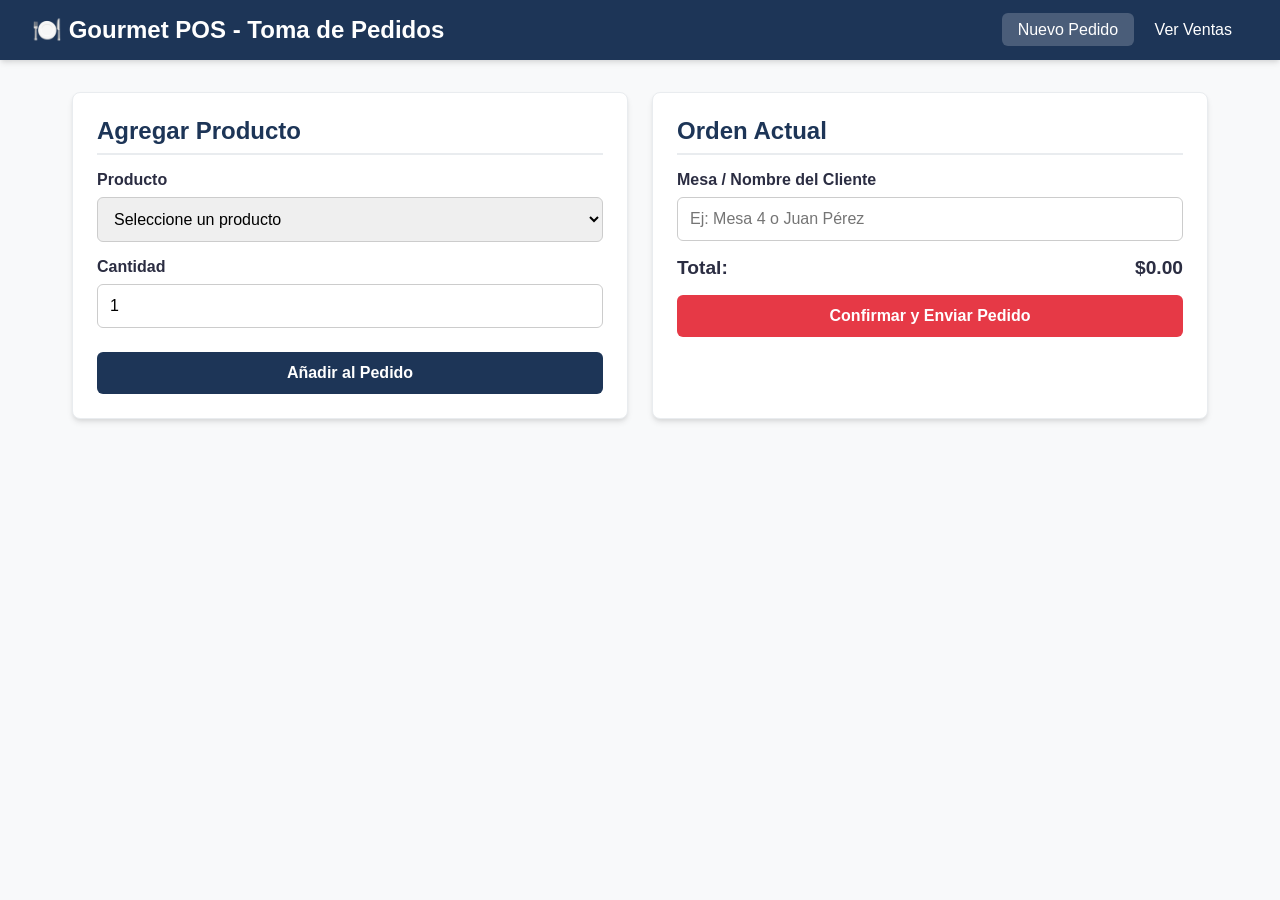
<file: index.html>
<!DOCTYPE html>
<html lang="es">
<head>
  <meta charset="UTF-8">
  <meta name="viewport" content="width=device-width, initial-scale=1.0">
  <title>Restaurante - Toma de Pedidos</title>
  <link rel="stylesheet" href="style.css">
</head>
<body>

  <header>
    <h1>🍽️ Gourmet POS - Toma de Pedidos</h1>
    <nav>
      <a href="index.html" class="active">Nuevo Pedido</a>
      <a href="pedidos.html">Ver Ventas</a>
    </nav>
  </header>

  <main>
    <div class="grid-2">
      <!-- Formulario para agregar items al pedido actual -->
      <section class="card">
        <h2>Agregar Producto</h2>
        <form id="item-form">
          <div class="form-group">
            <label for="producto">Producto</label>
            <select id="producto" class="form-control" required>
              <option value="" disabled selected>Seleccione un producto</option>
              <option value="Hamburguesa Clásica" data-precio="8.50">Hamburguesa Clásica - $8.50</option>
              <option value="Pizza Margherita" data-precio="12.00">Pizza Margherita - $12.00</option>
              <option value="Papas Fritas" data-precio="4.00">Papas Fritas - $4.00</option>
              <option value="Refresco 500ml" data-precio="2.50">Refresco 500ml - $2.50</option>
              <option value="Cerveza Artesanal" data-precio="4.50">Cerveza Artesanal - $4.50</option>
              <option value="Postre Helado" data-precio="3.50">Postre Helado - $3.50</option>
            </select>
          </div>

          <div class="form-group">
            <label for="cantidad">Cantidad</label>
            <input type="number" id="cantidad" class="form-control" min="1" value="1" required>
          </div>

          <button type="submit" class="btn btn-secondary">Añadir al Pedido</button>
        </form>
      </section>

      <!-- Resumen de la orden del cliente actual -->
      <section class="card">
        <h2>Orden Actual</h2>
        <div class="form-group">
          <label for="mesa">Mesa / Nombre del Cliente</label>
          <input type="text" id="cliente" class="form-control" placeholder="Ej: Mesa 4 o Juan Pérez">
        </div>

        <ul id="lista-pedido" class="item-list">
          <!-- Los productos añadidos aparecerán aquí -->
        </ul>

        <div style="display: flex; justify-content: space-between; font-weight: bold; font-size: 1.2rem; margin-bottom: 1rem;">
          <span>Total:</span>
          <span id="total-pedido">$0.00</span>
        </div>

        <button id="btn-completar" class="btn">Confirmar y Enviar Pedido</button>
      </section>
    </div>
  </main>

  <script src="pedido.js"></script>
</body>
</html>
</file>
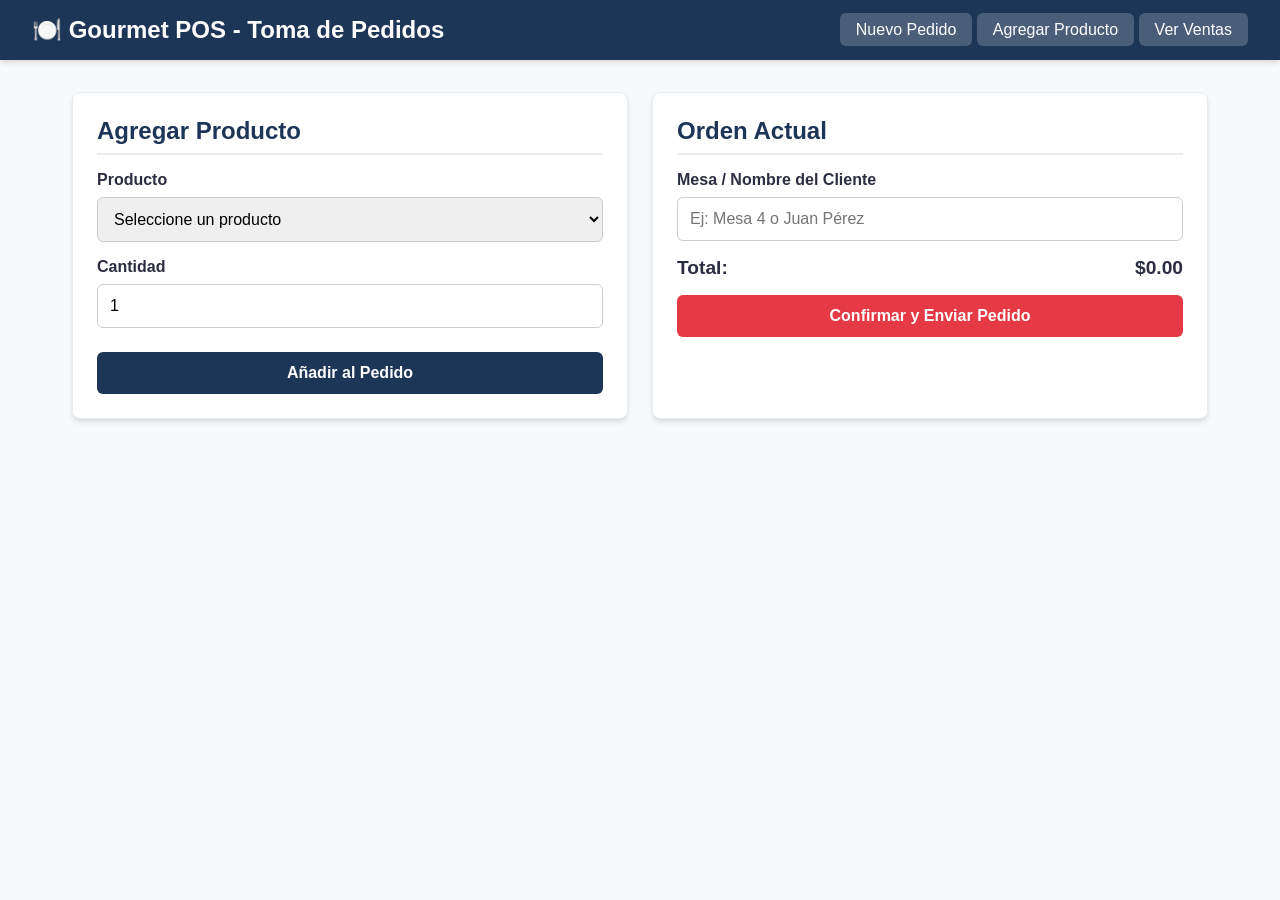
<file: paginadandynashex terminado/index.html>
<!DOCTYPE html>
<html lang="es">
<head>
  <meta charset="UTF-8">
  <meta name="viewport" content="width=device-width, initial-scale=1.0">
  <title>Restaurante - Toma de Pedidos</title>
  <link rel="stylesheet" href="style.css">
</head>
<body>

  <header>
    <h1>🍽️ Gourmet POS - Toma de Pedidos</h1>
    <nav>
  <a href="index.html" class="active">Nuevo Pedido</a>
  <a href="productos.html" class="active">Agregar Producto</a>
  <a href="pedidos.html" class="active">Ver Ventas</a>
</nav>
  </header>

  <main>
    <div class="grid-2">
      <!-- Formulario para agregar items al pedido actual -->
      <section class="card">
        <h2>Agregar Producto</h2>
        <form id="item-form">
          <div class="form-group">
            <label for="producto">Producto</label>
            <select id="producto" class="form-control" required>
  <option value="" disabled selected>Seleccione un producto</option>
</select>
          </div>

          <div class="form-group">
            <label for="cantidad">Cantidad</label>
            <input type="number" id="cantidad" class="form-control" min="1" value="1" required>
          </div>

          <button type="submit" class="btn btn-secondary">Añadir al Pedido</button>
        </form>
      </section>

      <!-- Resumen de la orden del cliente actual -->
      <section class="card">
        <h2>Orden Actual</h2>
        <div class="form-group">
          <label for="mesa">Mesa / Nombre del Cliente</label>
          <input type="text" id="cliente" class="form-control" placeholder="Ej: Mesa 4 o Juan Pérez">
        </div>

        <ul id="lista-pedido" class="item-list">
          <!-- Los productos añadidos aparecerán aquí -->
        </ul>

        <div style="display: flex; justify-content: space-between; font-weight: bold; font-size: 1.2rem; margin-bottom: 1rem;">
          <span>Total:</span>
          <span id="total-pedido">$0.00</span>
        </div>

        <button id="btn-completar" class="btn">Confirmar y Enviar Pedido</button>
      </section>
    </div>
  </main>

  <script src="catalogo.js"></script>
<script src="pedido.js"></script>
</body>
</html>
</file>
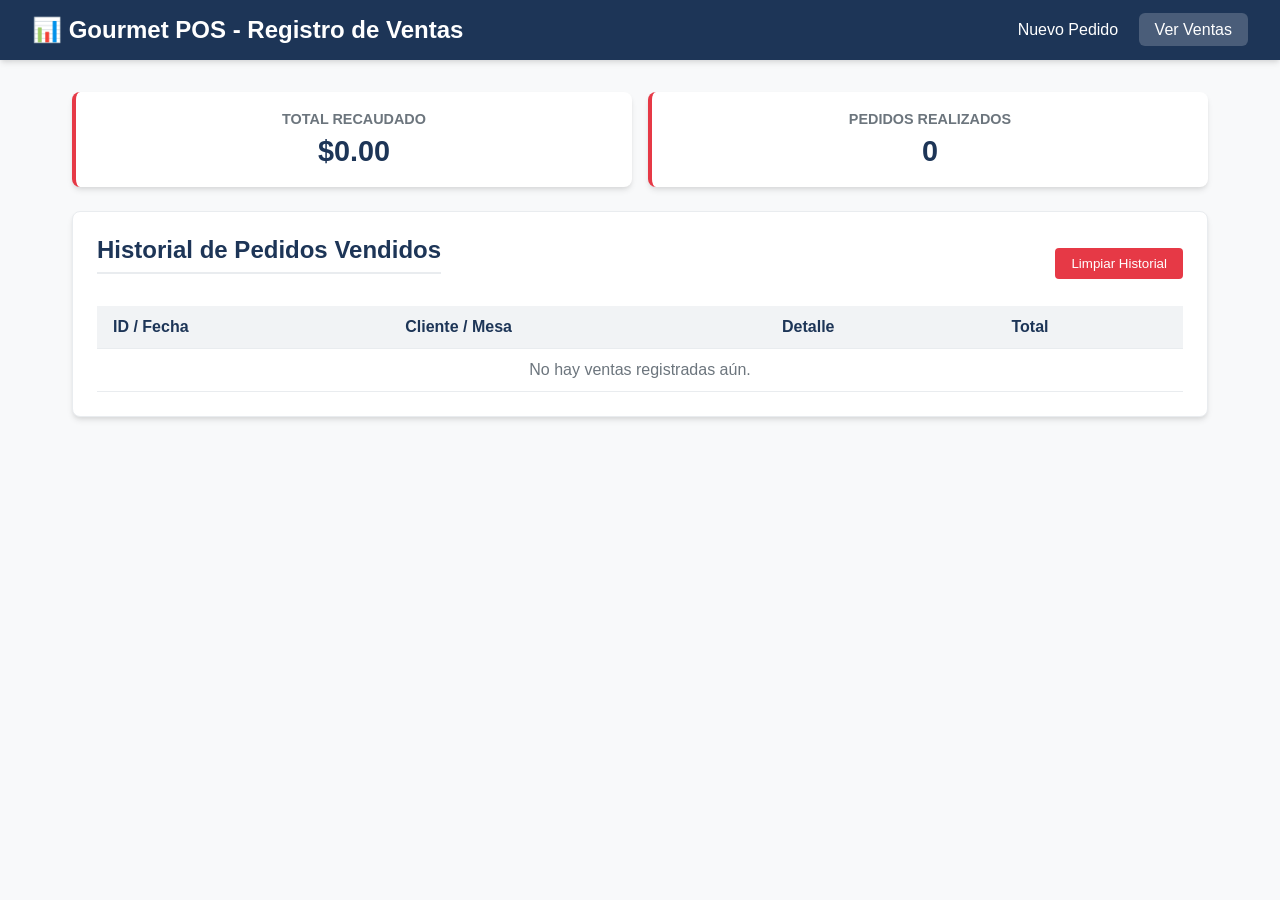
<file: pedidos.html>
<!DOCTYPE html>
<html lang="es">
<head>
  <meta charset="UTF-8">
  <meta name="viewport" content="width=device-width, initial-scale=1.0">
  <title>Restaurante - Registro de Ventas</title>
  <link rel="stylesheet" href="style.css">
</head>
<body>

  <header>
    <h1>📊 Gourmet POS - Registro de Ventas</h1>
    <nav>
      <a href="index.html">Nuevo Pedido</a>
      <a href="pedidos.html" class="active">Ver Ventas</a>
    </nav>
  </header>

  <main>
    <!-- Métricas -->
    <div class="stats-container">
      <div class="stat-card">
        <h3>Total Recaudado</h3>
        <p id="total-recaudado">$0.00</p>
      </div>
      <div class="stat-card">
        <h3>Pedidos Realizados</h3>
        <p id="total-pedidos">0</p>
      </div>
    </div>

    <!-- Tabla con el historial de pedidos -->
    <section class="card">
      <div style="display: flex; justify-content: space-between; align-items: center;">
        <h2>Historial de Pedidos Vendidos</h2>
        <button id="btn-limpiar" style="background: #e63946; color: white; border: none; padding: 0.5rem 1rem; border-radius: 4px; cursor: pointer;">Limpiar Historial</button>
      </div>

      <table>
        <thead>
          <tr>
            <th>ID / Fecha</th>
            <th>Cliente / Mesa</th>
            <th>Detalle</th>
            <th>Total</th>
          </tr>
        </thead>
        <tbody id="tabla-ventas-body">
          <!-- Aquí se insertan dinámicamente los registros de ventas -->
        </tbody>
      </table>
    </section>
  </main>

  <script src="ventas.js"></script>
</body>
</html>
</file>
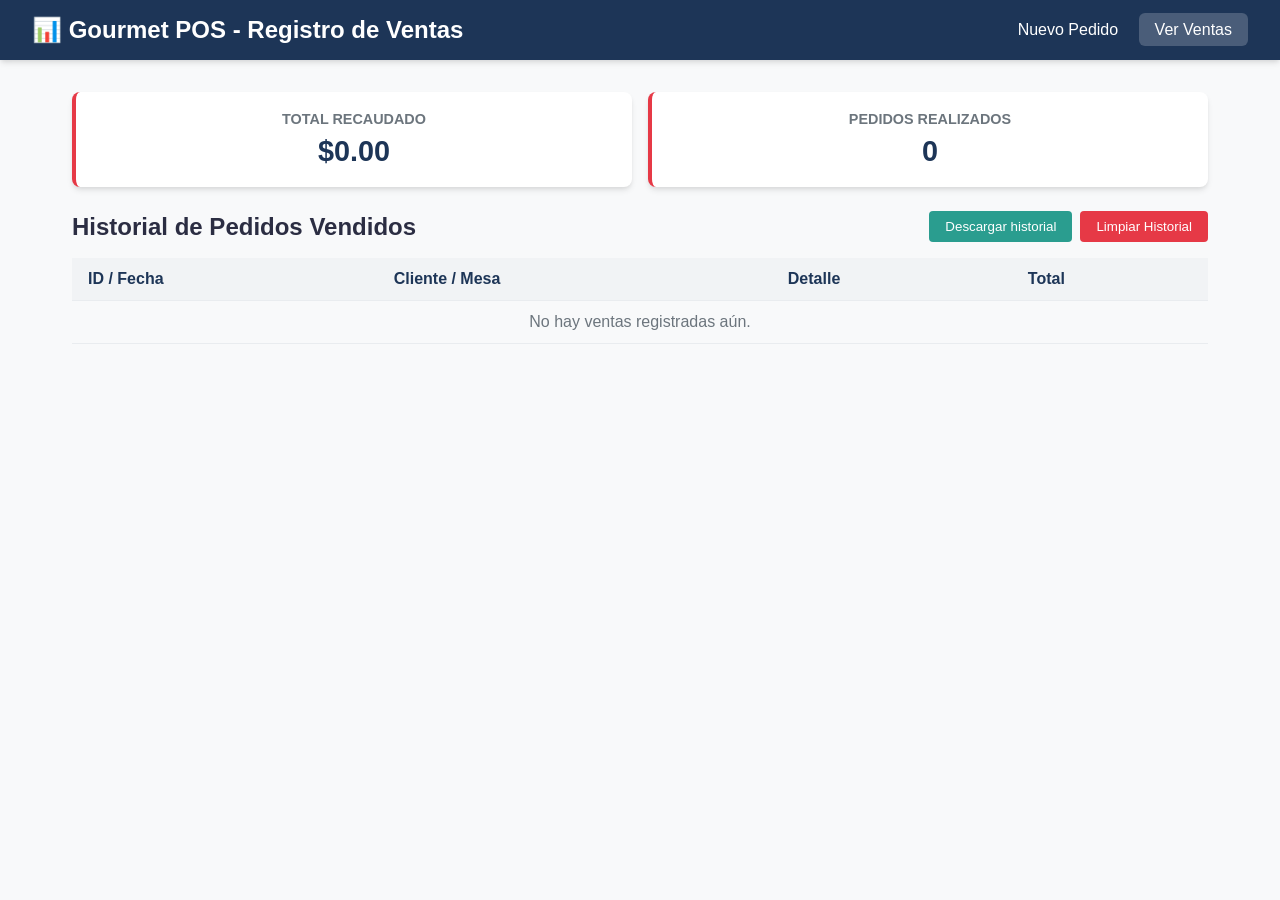
<file: paginadandynashex modificado/pedidos.html>
<!DOCTYPE html>
<html lang="es">
<head>
  <meta charset="UTF-8">
  <meta name="viewport" content="width=device-width, initial-scale=1.0">
  <title>Restaurante - Registro de Ventas</title>
  <link rel="stylesheet" href="style.css">
</head>
<body>

  <header>
    <h1>📊 Gourmet POS - Registro de Ventas</h1>
    <nav>
      <a href="index.html">Nuevo Pedido</a>
      <a href="pedidos.html" class="active">Ver Ventas</a>
    </nav>
  </header>

  <main>
    <!-- Métricas -->
    <div class="stats-container">
      <div class="stat-card">
        <h3>Total Recaudado</h3>
        <p id="total-recaudado">$0.00</p>
      </div>
      <div class="stat-card">
        <h3>Pedidos Realizados</h3>
        <p id="total-pedidos">0</p>
      </div>
    </div>

    <!-- Tabla con el historial de pedidos -->
   <div style="display: flex; justify-content: space-between; align-items: center;">
  <h2>Historial de Pedidos Vendidos</h2>
  <div style="display: flex; gap: 0.5rem;">
    <button id="btn-descargar" style="background: #2a9d8f; color: white; border: none; padding: 0.5rem 1rem; border-radius: 4px; cursor: pointer;">Descargar historial</button>
    <button id="btn-limpiar" style="background: #e63946; color: white; border: none; padding: 0.5rem 1rem; border-radius: 4px; cursor: pointer;">Limpiar Historial</button>
  </div>
</div>

      <table>
        <thead>
          <tr>
            <th>ID / Fecha</th>
            <th>Cliente / Mesa</th>
            <th>Detalle</th>
            <th>Total</th>
          </tr>
        </thead>
        <tbody id="tabla-ventas-body">
          <!-- Aquí se insertan dinámicamente los registros de ventas -->
        </tbody>
      </table>
    </section>
  </main>

  <script src="ventas.js"></script>
</body>
</html>
</file>
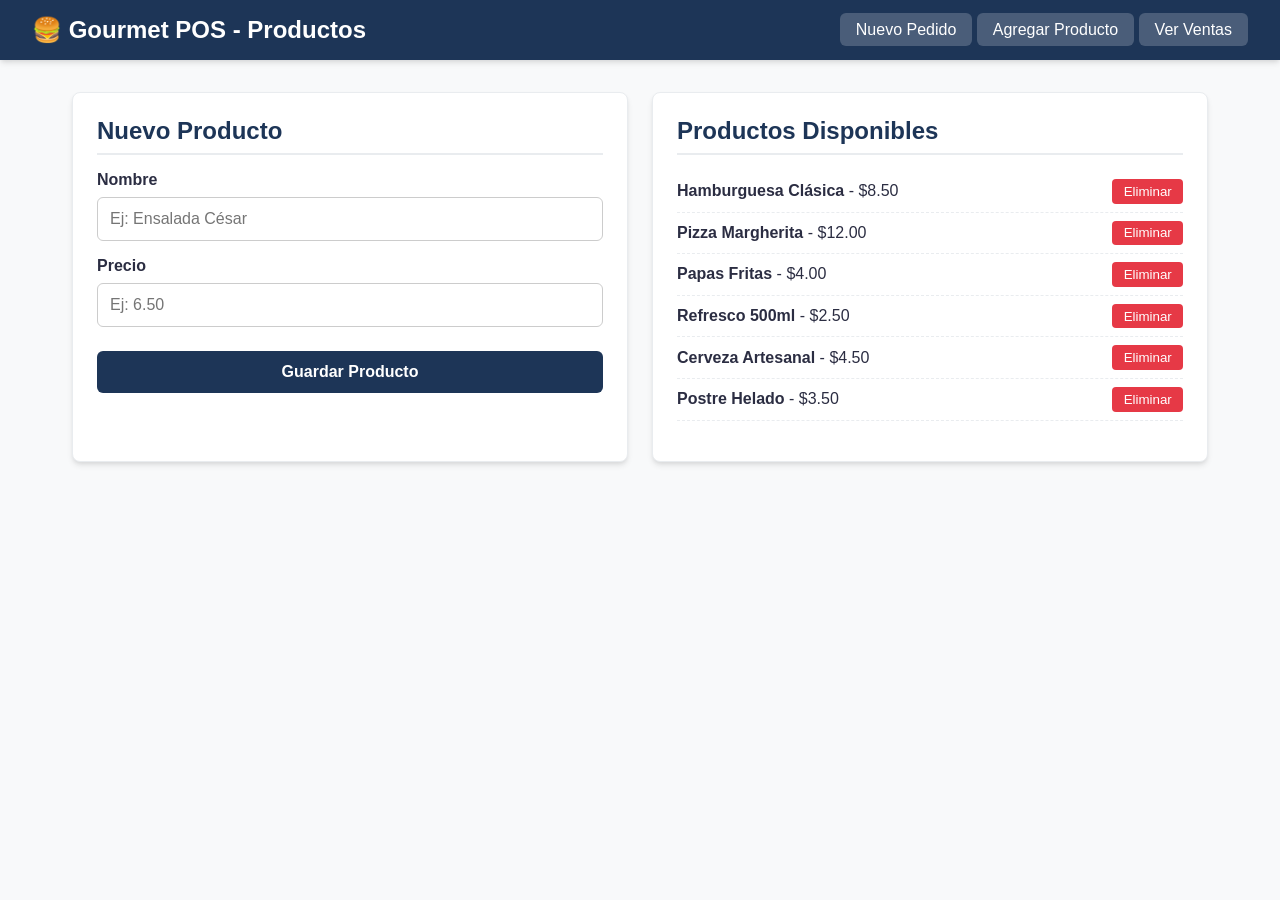
<file: paginadandynashex terminado/productos.html>
<!DOCTYPE html>
<html lang="es">
<head>
  <meta charset="UTF-8">
  <meta name="viewport" content="width=device-width, initial-scale=1.0">
  <title>Restaurante - Productos</title>
  <link rel="stylesheet" href="style.css">
</head>
<body>

  <header>
    <h1>🍔 Gourmet POS - Productos</h1>
    <nav>
      <a href="index.html" class="active">Nuevo Pedido</a>
      <a href="productos.html" class="active">Agregar Producto</a>
      <a href="pedidos.html" class="active">Ver Ventas</a>
    </nav>
  </header>

  <main>
    <div class="grid-2">
      <section class="card">
        <h2>Nuevo Producto</h2>
        <form id="form-producto">
          <div class="form-group">
            <label for="nombre">Nombre</label>
            <input type="text" id="nombre" class="form-control" placeholder="Ej: Ensalada César" required>
          </div>

          <div class="form-group">
            <label for="precio">Precio</label>
            <input type="number" id="precio" class="form-control" min="0" step="0.01" placeholder="Ej: 6.50" required>
          </div>

          <button type="submit" class="btn btn-secondary">Guardar Producto</button>
        </form>
      </section>

      <section class="card">
        <h2>Productos Disponibles</h2>
        <ul id="lista-productos" class="item-list"></ul>
      </section>
    </div>
  </main>

  <script src="catalogo.js"></script>
  <script src="productos.js"></script>
</body>
</html>
</file>
<file: style.css>
:root {
  --primary: #e63946;
  --primary-hover: #d62828;
  --bg-dark: #1d3557;
  --bg-light: #f8f9fa;
  --card-bg: #ffffff;
  --text-main: #2b2d42;
  --text-muted: #6c757d;
  --border: #e9ecef;
  --success: #2a9d8f;
  --shadow: 0 4px 6px -1px rgba(0, 0, 0, 0.1), 0 2px 4px -1px rgba(0, 0, 0, 0.06);
}

* {
  box-sizing: border-box;
  margin: 0;
  padding: 0;
  font-family: 'Segoe UI', Tahoma, Geneva, Verdana, sans-serif;
}

body {
  background-color: var(--bg-light);
  color: var(--text-main);
  display: flex;
  flex-direction: column;
  min-height: 100vh;
}

header {
  background-color: var(--bg-dark);
  color: white;
  padding: 1rem 2rem;
  display: flex;
  justify-content: space-between;
  align-items: center;
  box-shadow: var(--shadow);
}

header h1 {
  font-size: 1.5rem;
  font-weight: 700;
}

nav a {
  color: white;
  text-decoration: none;
  padding: 0.5rem 1rem;
  border-radius: 6px;
  transition: background 0.2s;
  font-weight: 500;
}

nav a:hover, nav a.active {
  background-color: rgba(255, 255, 255, 0.2);
}

main {
  flex: 1;
  padding: 2rem;
  max-width: 1200px;
  margin: 0 auto;
  width: 100%;
}

.card {
  background: var(--card-bg);
  border-radius: 8px;
  padding: 1.5rem;
  box-shadow: var(--shadow);
  margin-bottom: 1.5rem;
  border: 1px solid var(--border);
}

.card h2 {
  margin-bottom: 1rem;
  color: var(--bg-dark);
  border-bottom: 2px solid var(--border);
  padding-bottom: 0.5rem;
}

/* Formulario */
.form-group {
  margin-bottom: 1rem;
}

.form-group label {
  display: block;
  margin-bottom: 0.5rem;
  font-weight: 600;
  color: var(--text-main);
}

.form-control {
  width: 100%;
  padding: 0.75rem;
  border: 1px solid #ccc;
  border-radius: 6px;
  font-size: 1rem;
}

.form-control:focus {
  outline: none;
  border-color: var(--primary);
}

.btn {
  background-color: var(--primary);
  color: white;
  border: none;
  padding: 0.75rem 1.5rem;
  border-radius: 6px;
  font-size: 1rem;
  font-weight: bold;
  cursor: pointer;
  transition: background 0.2s;
  width: 100%;
}

.btn:hover {
  background-color: var(--primary-hover);
}

.btn-secondary {
  background-color: var(--bg-dark);
  margin-top: 0.5rem;
}

.btn-secondary:hover {
  background-color: #14213d;
}

/* Grid layout */
.grid-2 {
  display: grid;
  grid-template-columns: 1fr;
  gap: 1.5rem;
}

@media (min-width: 768px) {
  .grid-2 {
    grid-template-columns: 1fr 1fr;
  }
}

/* Tablas */
table {
  width: 100%;
  border-collapse: collapse;
  margin-top: 1rem;
}

th, td {
  padding: 0.75rem 1rem;
  text-align: left;
  border-bottom: 1px solid var(--border);
}

th {
  background-color: #f1f3f5;
  color: var(--bg-dark);
  font-weight: 600;
}

/* Stats Cards */
.stats-container {
  display: grid;
  grid-template-columns: repeat(auto-fit, minmax(200px, 1fr));
  gap: 1rem;
  margin-bottom: 1.5rem;
}

.stat-card {
  background: var(--card-bg);
  padding: 1.2rem;
  border-radius: 8px;
  box-shadow: var(--shadow);
  text-align: center;
  border-left: 4px solid var(--primary);
}

.stat-card h3 {
  font-size: 0.9rem;
  color: var(--text-muted);
  text-transform: uppercase;
}

.stat-card p {
  font-size: 1.8rem;
  font-weight: bold;
  color: var(--bg-dark);
  margin-top: 0.5rem;
}

.item-list {
  list-style: none;
  margin-bottom: 1rem;
}

.item-list li {
  display: flex;
  justify-content: space-between;
  padding: 0.5rem 0;
  border-bottom: 1px dashed var(--border);
}
</file>
<file: paginadandynashex terminado/style.css>
:root {
  --primary: #e63946;
  --primary-hover: #d62828;
  --bg-dark: #1d3557;
  --bg-light: #f8f9fa;
  --card-bg: #ffffff;
  --text-main: #2b2d42;
  --text-muted: #6c757d;
  --border: #e9ecef;
  --success: #2a9d8f;
  --shadow: 0 4px 6px -1px rgba(0, 0, 0, 0.1), 0 2px 4px -1px rgba(0, 0, 0, 0.06);
}

* {
  box-sizing: border-box;
  margin: 0;
  padding: 0;
  font-family: 'Segoe UI', Tahoma, Geneva, Verdana, sans-serif;
}

body {
  background-color: var(--bg-light);
  color: var(--text-main);
  display: flex;
  flex-direction: column;
  min-height: 100vh;
}

header {
  background-color: var(--bg-dark);
  color: white;
  padding: 1rem 2rem;
  display: flex;
  justify-content: space-between;
  align-items: center;
  box-shadow: var(--shadow);
}

header h1 {
  font-size: 1.5rem;
  font-weight: 700;
}

nav a {
  color: white;
  text-decoration: none;
  padding: 0.5rem 1rem;
  border-radius: 6px;
  transition: background 0.2s;
  font-weight: 500;
}

nav a:hover, nav a.active {
  background-color: rgba(255, 255, 255, 0.2);
}

main {
  flex: 1;
  padding: 2rem;
  max-width: 1200px;
  margin: 0 auto;
  width: 100%;
}

.card {
  background: var(--card-bg);
  border-radius: 8px;
  padding: 1.5rem;
  box-shadow: var(--shadow);
  margin-bottom: 1.5rem;
  border: 1px solid var(--border);
}

.card h2 {
  margin-bottom: 1rem;
  color: var(--bg-dark);
  border-bottom: 2px solid var(--border);
  padding-bottom: 0.5rem;
}

/* Formulario */
.form-group {
  margin-bottom: 1rem;
}

.form-group label {
  display: block;
  margin-bottom: 0.5rem;
  font-weight: 600;
  color: var(--text-main);
}

.form-control {
  width: 100%;
  padding: 0.75rem;
  border: 1px solid #ccc;
  border-radius: 6px;
  font-size: 1rem;
}

.form-control:focus {
  outline: none;
  border-color: var(--primary);
}

.btn {
  background-color: var(--primary);
  color: white;
  border: none;
  padding: 0.75rem 1.5rem;
  border-radius: 6px;
  font-size: 1rem;
  font-weight: bold;
  cursor: pointer;
  transition: background 0.2s;
  width: 100%;
}

.btn:hover {
  background-color: var(--primary-hover);
}

.btn-secondary {
  background-color: var(--bg-dark);
  margin-top: 0.5rem;
}

.btn-secondary:hover {
  background-color: #14213d;
}

/* Grid layout */
.grid-2 {
  display: grid;
  grid-template-columns: 1fr;
  gap: 1.5rem;
}

@media (min-width: 768px) {
  .grid-2 {
    grid-template-columns: 1fr 1fr;
  }
}

/* Tablas */
table {
  width: 100%;
  border-collapse: collapse;
  margin-top: 1rem;
}

th, td {
  padding: 0.75rem 1rem;
  text-align: left;
  border-bottom: 1px solid var(--border);
}

th {
  background-color: #f1f3f5;
  color: var(--bg-dark);
  font-weight: 600;
}

/* Stats Cards */
.stats-container {
  display: grid;
  grid-template-columns: repeat(auto-fit, minmax(200px, 1fr));
  gap: 1rem;
  margin-bottom: 1.5rem;
}

.stat-card {
  background: var(--card-bg);
  padding: 1.2rem;
  border-radius: 8px;
  box-shadow: var(--shadow);
  text-align: center;
  border-left: 4px solid var(--primary);
}

.stat-card h3 {
  font-size: 0.9rem;
  color: var(--text-muted);
  text-transform: uppercase;
}

.stat-card p {
  font-size: 1.8rem;
  font-weight: bold;
  color: var(--bg-dark);
  margin-top: 0.5rem;
}

.item-list {
  list-style: none;
  margin-bottom: 1rem;
}

.item-list li {
  display: flex;
  justify-content: space-between;
  padding: 0.5rem 0;
  border-bottom: 1px dashed var(--border);
}
</file>
<file: paginadandynashex modificado/style.css>
:root {
  --primary: #e63946;
  --primary-hover: #d62828;
  --bg-dark: #1d3557;
  --bg-light: #f8f9fa;
  --card-bg: #ffffff;
  --text-main: #2b2d42;
  --text-muted: #6c757d;
  --border: #e9ecef;
  --success: #2a9d8f;
  --shadow: 0 4px 6px -1px rgba(0, 0, 0, 0.1), 0 2px 4px -1px rgba(0, 0, 0, 0.06);
}

* {
  box-sizing: border-box;
  margin: 0;
  padding: 0;
  font-family: 'Segoe UI', Tahoma, Geneva, Verdana, sans-serif;
}

body {
  background-color: var(--bg-light);
  color: var(--text-main);
  display: flex;
  flex-direction: column;
  min-height: 100vh;
}

header {
  background-color: var(--bg-dark);
  color: white;
  padding: 1rem 2rem;
  display: flex;
  justify-content: space-between;
  align-items: center;
  box-shadow: var(--shadow);
}

header h1 {
  font-size: 1.5rem;
  font-weight: 700;
}

nav a {
  color: white;
  text-decoration: none;
  padding: 0.5rem 1rem;
  border-radius: 6px;
  transition: background 0.2s;
  font-weight: 500;
}

nav a:hover, nav a.active {
  background-color: rgba(255, 255, 255, 0.2);
}

main {
  flex: 1;
  padding: 2rem;
  max-width: 1200px;
  margin: 0 auto;
  width: 100%;
}

.card {
  background: var(--card-bg);
  border-radius: 8px;
  padding: 1.5rem;
  box-shadow: var(--shadow);
  margin-bottom: 1.5rem;
  border: 1px solid var(--border);
}

.card h2 {
  margin-bottom: 1rem;
  color: var(--bg-dark);
  border-bottom: 2px solid var(--border);
  padding-bottom: 0.5rem;
}

/* Formulario */
.form-group {
  margin-bottom: 1rem;
}

.form-group label {
  display: block;
  margin-bottom: 0.5rem;
  font-weight: 600;
  color: var(--text-main);
}

.form-control {
  width: 100%;
  padding: 0.75rem;
  border: 1px solid #ccc;
  border-radius: 6px;
  font-size: 1rem;
}

.form-control:focus {
  outline: none;
  border-color: var(--primary);
}

.btn {
  background-color: var(--primary);
  color: white;
  border: none;
  padding: 0.75rem 1.5rem;
  border-radius: 6px;
  font-size: 1rem;
  font-weight: bold;
  cursor: pointer;
  transition: background 0.2s;
  width: 100%;
}

.btn:hover {
  background-color: var(--primary-hover);
}

.btn-secondary {
  background-color: var(--bg-dark);
  margin-top: 0.5rem;
}

.btn-secondary:hover {
  background-color: #14213d;
}

/* Grid layout */
.grid-2 {
  display: grid;
  grid-template-columns: 1fr;
  gap: 1.5rem;
}

@media (min-width: 768px) {
  .grid-2 {
    grid-template-columns: 1fr 1fr;
  }
}

/* Tablas */
table {
  width: 100%;
  border-collapse: collapse;
  margin-top: 1rem;
}

th, td {
  padding: 0.75rem 1rem;
  text-align: left;
  border-bottom: 1px solid var(--border);
}

th {
  background-color: #f1f3f5;
  color: var(--bg-dark);
  font-weight: 600;
}

/* Stats Cards */
.stats-container {
  display: grid;
  grid-template-columns: repeat(auto-fit, minmax(200px, 1fr));
  gap: 1rem;
  margin-bottom: 1.5rem;
}

.stat-card {
  background: var(--card-bg);
  padding: 1.2rem;
  border-radius: 8px;
  box-shadow: var(--shadow);
  text-align: center;
  border-left: 4px solid var(--primary);
}

.stat-card h3 {
  font-size: 0.9rem;
  color: var(--text-muted);
  text-transform: uppercase;
}

.stat-card p {
  font-size: 1.8rem;
  font-weight: bold;
  color: var(--bg-dark);
  margin-top: 0.5rem;
}

.item-list {
  list-style: none;
  margin-bottom: 1rem;
}

.item-list li {
  display: flex;
  justify-content: space-between;
  padding: 0.5rem 0;
  border-bottom: 1px dashed var(--border);
}
</file>
